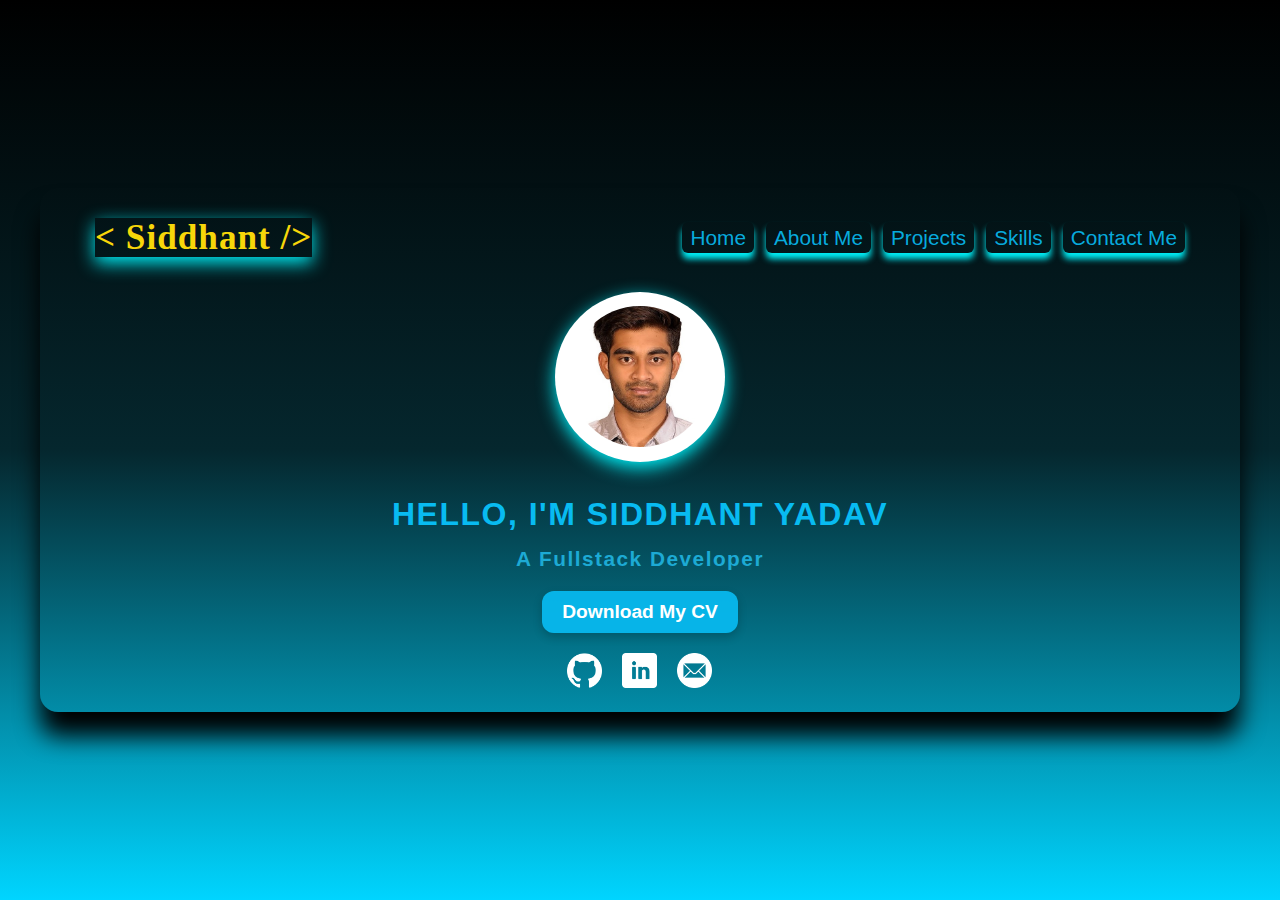
<file: index.html>
<!DOCTYPE html>
<html lang="en">
    <head>
        <meta charset="UTF-8">
        <meta name="viewport" content="width=device-width, initial-scale=1.0">
        <title>Siddhant Portfolio</title>
        <!-- <link rel="stylesheet" href="..CSS\index.css"> -->
        <link rel="stylesheet" href="./CSS/index.css">

    </head>
    <body>
        <div id="main_box">
            <header>
                <nav>
                    <div class="logo">
                        <a href="index.html">< Siddhant /></a>
                    </div>
                    <ul class="nav-links">
                        <li><a href="index.html">Home</a></li>
                        <li><a href="./HTML/About.html">About Me</a></li>
                        <li><a href="./HTML/Projects.html">Projects</a></li>
                        <li><a href="./HTML/Skills.html">Skills</a></li>
                        <li><a href="./HTML/Contact_Me.html">Contact Me</a></li>
                    </ul>
                </nav>
            </header>

            <main>
                <div class="image">
                    <img src="/Image/myphoto.jpg" alt="My Photo">
                </div>
                
    
                <div class="content">
                    <h1 >HELLO,  I'M SIDDHANT YADAV</h1>
                    <h2>A Fullstack Developer</h2>
                </div>
                    
            </main>

            <footer class="footer">

                <div class="resume">
                    <a href="https://drive.google.com/file/d/16A6rXjkNN1fpRiPh7FKZNq7e8ymi2Dd2/view?usp=drive_link" target="_main"> Download My CV</a>
                </div>

                <div class="Social-media">
                    <a href="https://github.com/siddhant-vgu"><img src="/Image/github.png" alt="github"></a>
                    <a href="https://www.linkedin.com/in/siddhant-yadav-658a0b331/"><img src="/Image/linkedin.png" alt="linkedin"></a>
                    <a href="https://mail.google.com/mail/?view=cm&to=siddhantyad12@gmail.com" target="_blank" rel="noopener noreferrer"><img src="/Image/email.png" alt="Email box"></a>                    
                </div>
            </footer>
            
        </div>
        
    </body>
</html>
</file>
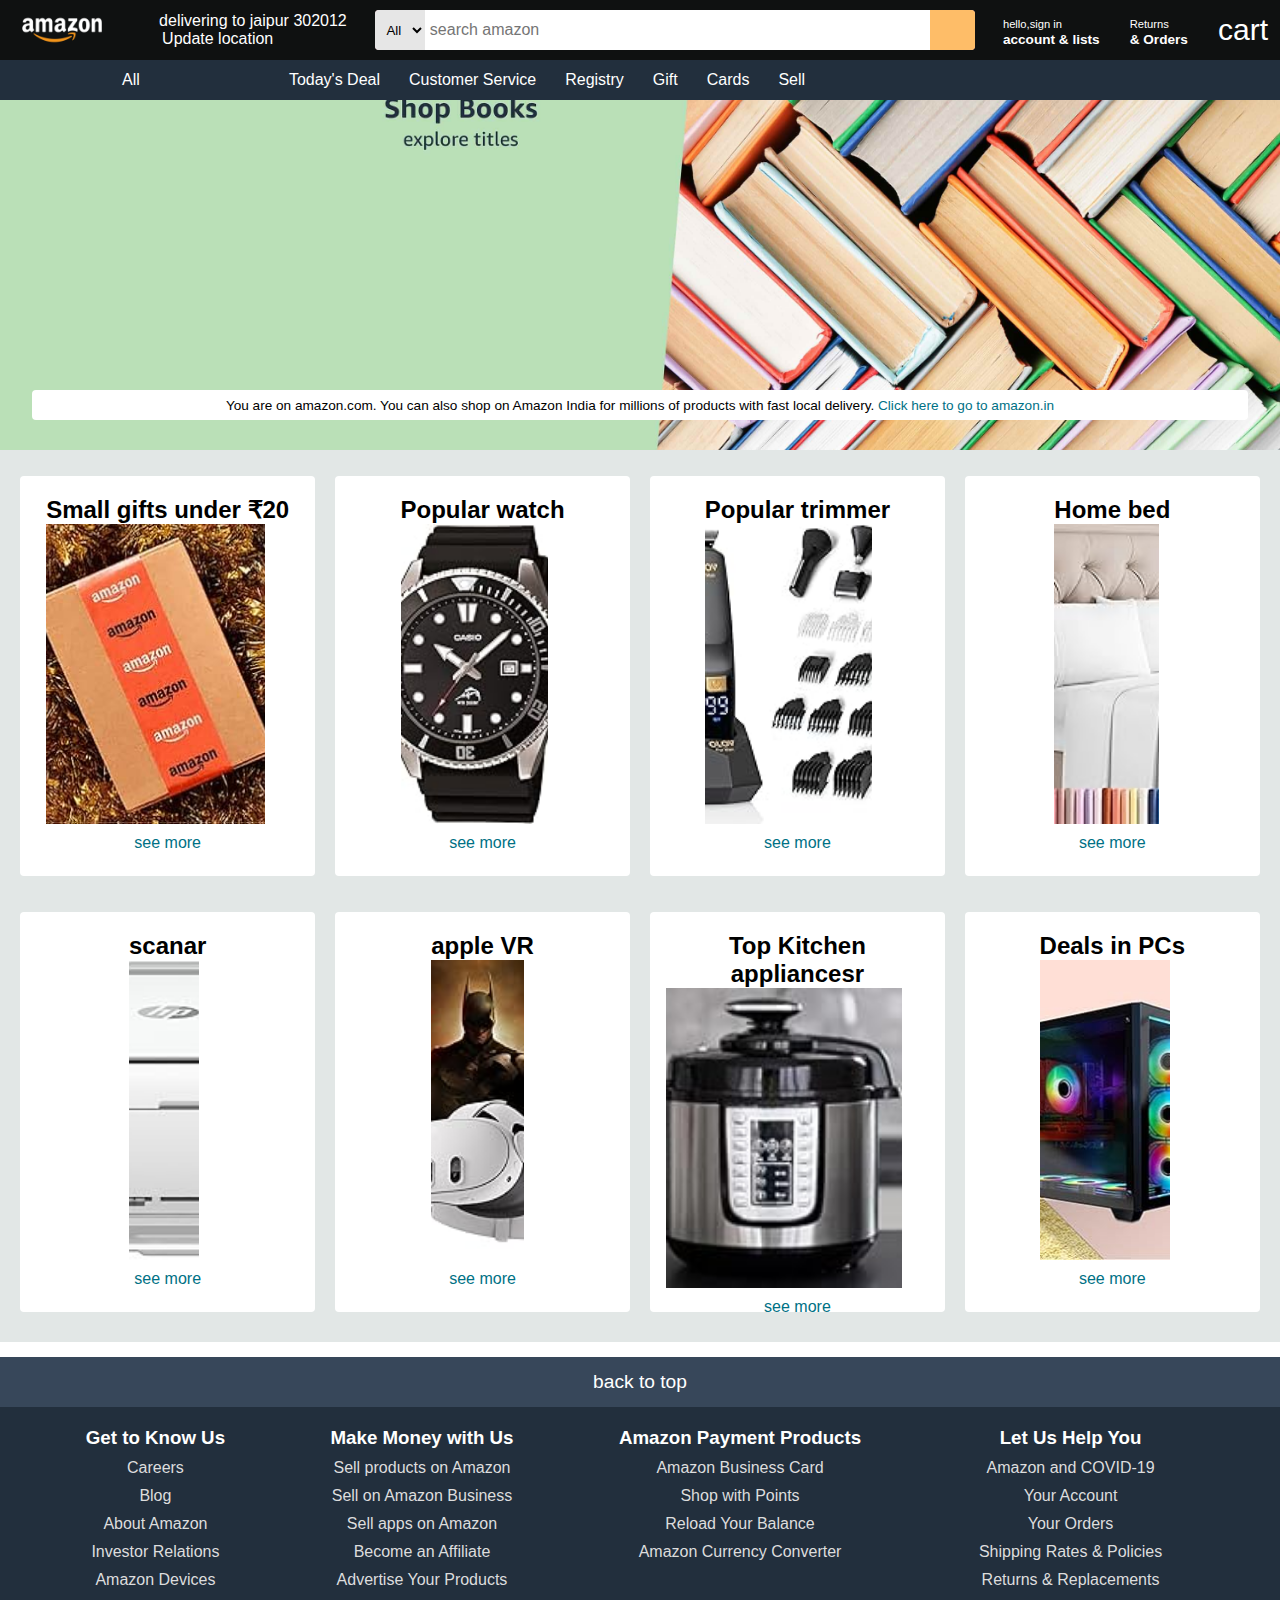
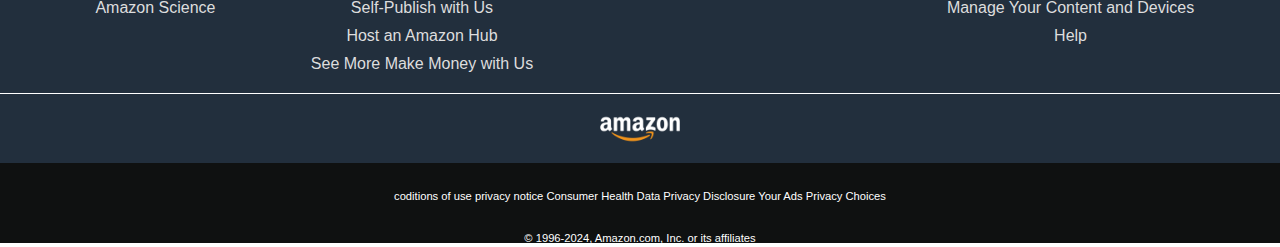
<file: amazon/index.html>
<!DOCTYPE html>
<html lang="en">
<head>
    <meta charset="UTF-8">
    <meta name="viewport" content="width=device-width, initial-scale=1.0">
    <title>amazon</title>
    <link rel="stylesheet" href="https://cdnjs.cloudflare.com/ajax/libs/font-awesome/6.6.0/css/all.min.css" integrity="sha512-Kc323vGBEqzTmouAECnVceyQqyqdsSiqLQISBL29aUW4U/M7pSPA/gEUZQqv1cwx4OnYxTxve5UMg5GT6L4JJg==" crossorigin="anonymous" referrerpolicy="no-referrer" />
    <link rel="stylesheet" href="style.css">
</head>
<body>
    <header>
        <div class="navbar">
            <div class="nav-logo border">
                <div class="logo"></div>
            </div>

                <div class="nav-address border">
                    <p class="add-first> ">delivering to jaipur 302012</p>
                    <div class="add-icon">
                        <i class="fa-solid fa-location-dot"></i>
                        <p class="add-second">Update location</p>
                    </div>    
                </div>    

                <div class="nav-search">
                    <select class="search-select">
                        <option >All</option>
                    </select>
                    <input placeholder="search amazon" class="search-input">
                    <div class="search-icon">
                        <i class="fa-solid fa-magnifying-glass"></i>
                    </div>
                </div>
            
                <div class="nav-signin border">
                    <p><span>hello,sign in</span></p>
                    <p class="nav-second">account & lists</p>
                </div>

                <div class="nav-return border">
                    <p><span>Returns</span></p>
                    <p class="nav-second">& Orders</p>
                </div>
                <div class="nav-cart border">
                    <i class="fa-solid fa-cart-shopping"></i>
                    cart
                </div>
        </div>

        <div class="panel">
            <div class="panel-all ">
                <i class="fa-solid fa-bars"></i>
                All
            </div>
            <div class="panel-ops ">
                <p class="1 border" >Today's Deal </p>
                <p class="2 border">Customer Service</p>
                <p class="3 border">Registry</p>
                <p class="4 border">Gift </p>
                <p class="5 border">Cards</p>
                <p class="6 border">Sell</p>
            </div>
        </div>
    
    </header>
    <div class="hero-section">
        <div class="hero-msg">
            <p>You are on amazon.com. You can also shop on Amazon India for millions of products with fast local delivery. <a> Click here to go to amazon.in</a></p>

        </div>
    </div>

    <div class="shop-section">
        <div class="box box">
            <div class="box-content">
                <h2>Small gifts under  ₹20</h2>
                <div class="box-img" style="background-image:url('box1.jpg')"></div>
                 <p>see more</p>
            </div>
        </div>

        <div class="box2 box"> 
            <div class="box-content">
                <h2>Popular watch</h2>
                <div class="box-img" style="background-image:url('box2.jpg')"></div>
                <p>see more</p>
            </div>
        </div>

        <div class="box3 box"> 
            <div class="box-content">
                <h2>Popular trimmer</h2>
                <div class="box-img" style="background-image:url('box3.jpg')"></div>
                <p>see more</p>
            </div>
        </div>

        <div class="box4 box"> 
            <div class="box-content">
                <h2>Home bed</h2>
                <div class="box-img" style="background-image:url('box4.jpg')"></div>
                <p>see more</p>
            </div>
        </div>

        <div class="box box">
            <div class="box-content">
                <h2>scanar</h2>
                <div class="box-img" style="background-image:url('box5.jpg')"></div>
                 <p>see more</p>
            </div>
        </div>

        <div class="box2 box"> 
            <div class="box-content">
                <h2>apple VR</h2>
                <div class="box-img" style="background-image:url('box6.jpg')"></div>
                <p>see more</p>
            </div>
        </div>

        <div class="box3 box"> 
            <div class="box-content">
                <h2>Top Kitchen appliancesr</h2>
                <div class="box-img" style="background-image:url('box7.jpg')"></div>
                <p>see more</p>
            </div>
        </div>

        <div class="box4 box"> 
            <div class="box-content">
                <h2>Deals in PCs</h2>
                <div class="box-img" style="background-image:url('box8.jpg')"></div>
                <p>see more</p>
            </div>
        </div>

    </div>

    <footer>
        <div class="foot-panel1">
            back to top
        </div>

        <div class="foot-panel2">
            <ul>
                <h3> Get to Know Us</h3>
                <a >Careers</a>
                <a >Blog</a>
                <a >About Amazon</a>
                <a >Investor Relations</a>
                <a >Amazon Devices</a>
                <a >Amazon Science</a>
            </ul>
            <ul>
                <h3> Make Money with Us</h3>
                <a >Sell products on Amazon</a>
                <a >Sell on Amazon Business</a>
                <a >Sell apps on Amazon </a>
                <a >Become an Affiliate </a>
                <a >Advertise Your Products</a>
                <a >Self-Publish with Us </a>
                <a >Host an Amazon Hub</a>
                <a >See More Make Money with Us</a>
            </ul>
            <ul>
                <h3> Amazon Payment Products</h3>
                <a >Amazon Business Card</a>
                <a >Shop with Points</a>
                <a >Reload Your Balance</a>
                <a >Amazon Currency Converter</a>
                
            </ul>
            <ul>
                <h3>Let Us Help You</h3>
                <a >Amazon and COVID-19</a>
                <a >Your Account</a>
                <a >Your Orders</a>
                <a >Shipping Rates & Policies</a>
                <a >Returns & Replacements</a>
                <a >Manage Your Content and Devices</a>
                <a >Help</a>
            </ul>
        </div>

        <div class="foot-panel3">
            <div class="logo"></div>
        </div>

        <div class="foot-panel4">
            <div class="pages">
                <a>coditions of use</a>
                <a >privacy notice</a>
                <a >Consumer Health Data Privacy Disclosure</a>
                <a >Your Ads Privacy Choices</a>
            </div>
            <div class="copyright">
                © 1996-2024, Amazon.com, Inc. or its affiliates
            </div>
        </div>
    </footer>
</body>
</html>
</file>
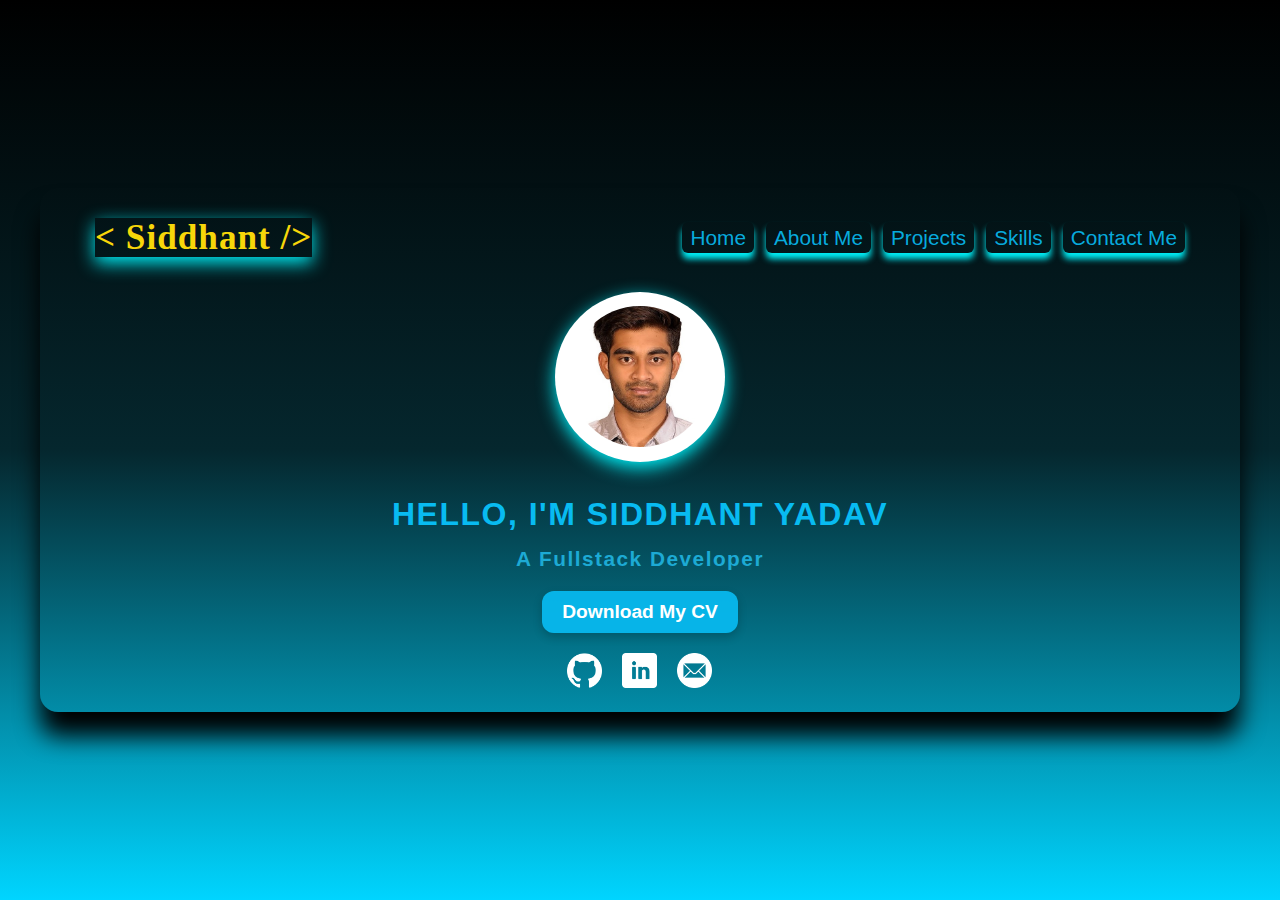
<file: CSS/index.html>
<!DOCTYPE html>
<html lang="en">
    <head>
        <meta charset="UTF-8">
        <meta name="viewport" content="width=device-width, initial-scale=1.0">
        <title>Siddhant Portfolio</title>
        <!-- <link rel="stylesheet" href="..CSS\index.css"> -->
        <link rel="stylesheet" href="/CSS/index.css">

    </head>
    <body>
        <div id="main_box">
            <header>
                <nav>
                    <div class="logo">
                        <a href="index.html">< Siddhant /></a>
                    </div>
                    <ul class="nav-links">
                        <li><a href="index.html">Home</a></li>
                        <li><a href="About.html">About Me</a></li>
                        <li><a href="Projects.html">Projects</a></li>
                        <li><a href="Skills.html">Skills</a></li>
                        <li><a href="Contact_Me.html">Contact Me</a></li>
                    </ul>
                </nav>
            </header>

            <main>
                <div class="image">
                    <img src="/Image/myphoto.jpg" alt="My Photo">
                </div>
                
    
                <div class="content">
                    <h1 >HELLO,  I'M SIDDHANT YADAV</h1>
                    <h2>A Fullstack Developer</h2>
                </div>
                    
            </main>

            <footer class="footer">

                <div class="resume">
                    <a href="https://drive.google.com/file/d/16A6rXjkNN1fpRiPh7FKZNq7e8ymi2Dd2/view?usp=drive_link" target="_main"> Download My CV</a>
                </div>

                <div class="Social-media">
                    <a href="https://github.com/siddhant-vgu"><img src="/Image/github.png" alt="github"></a>
                    <a href="https://www.linkedin.com/in/siddhant-yadav-658a0b331/"><img src="/Image/linkedin.png" alt="linkedin"></a>
                    <a href="https://mail.google.com/mail/?view=cm&to=siddhantyad12@gmail.com" target="_blank" rel="noopener noreferrer"><img src="/Image/email.png" alt="Email box"></a>                    
                </div>
            </footer>
            
        </div>
        
    </body>
</html>
</file>
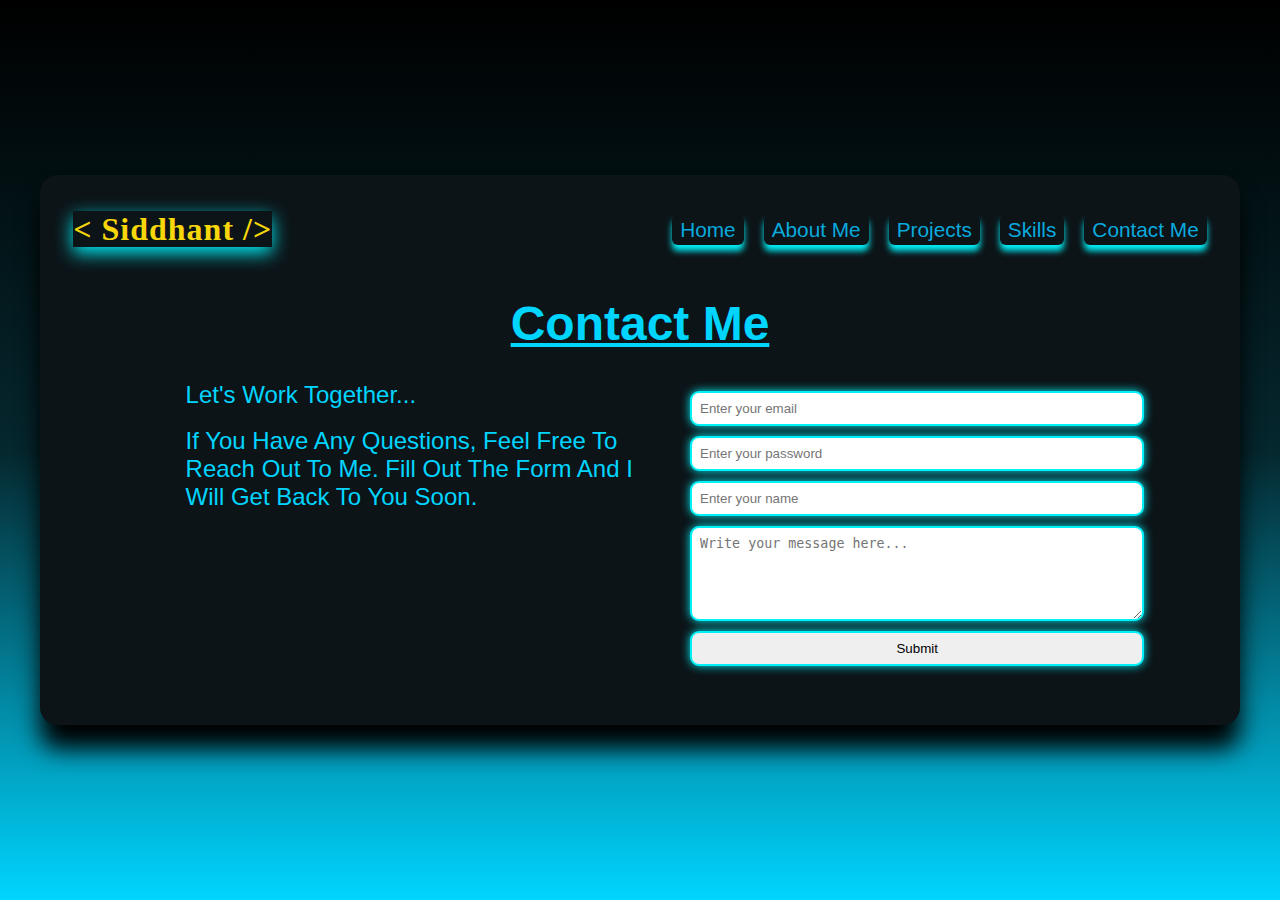
<file: HTML/Contact_Me.html>
<!DOCTYPE html>
<html lang="en">

    <head>
        <meta charset="UTF-8">
        <meta name="viewport" content="width=device-width, initial-scale=1.0">
        <title>Contact_Me</title>
        <link rel="stylesheet" href="/CSS/Contact_Me.css">
    </head>

    <body>

        <div id="main_box">
            <header>
                <nav>
                    <div class="logo">
                        <a href="index.html">
                            < Siddhant />
                        </a>
                    </div>
                    <ul class="nav-links">
                        <li><a href="../index.html">Home</a></li>
                        <li><a href="About.html">About Me</a></li>
                        <li><a href="Projects.html">Projects</a></li>
                        <li><a href="Skills.html">Skills</a></li>
                        <li><a href="Contact_Me.html">Contact Me</a></li>
                    </ul>
                </nav>
            </header>


            <div>
                <h1>Contact Me</h1>
            </div>
            <div class="container">

                <!-- Left Side -->
                <div class="text-area">
                    <p>Let's work together...</p>
                    <br>
                    <p>If you have any questions, feel free to reach out to me.
                        Fill out the form and I will get back to you soon.</p>
                </div>

                <!-- Right Side -->
                <form action="process.php" method="post">
                    <input type="text" placeholder="Enter your email">
                    <input type="password" placeholder="Enter your password">
                    <input type="text" placeholder="Enter your name">
                    <textarea name="feedback" placeholder="Write your message here..." rows="5" cols="10"></textarea>
                    <button type="submit">Submit</button>
                </form>

            </div>




        </div>

    </body>

</html>
</file>
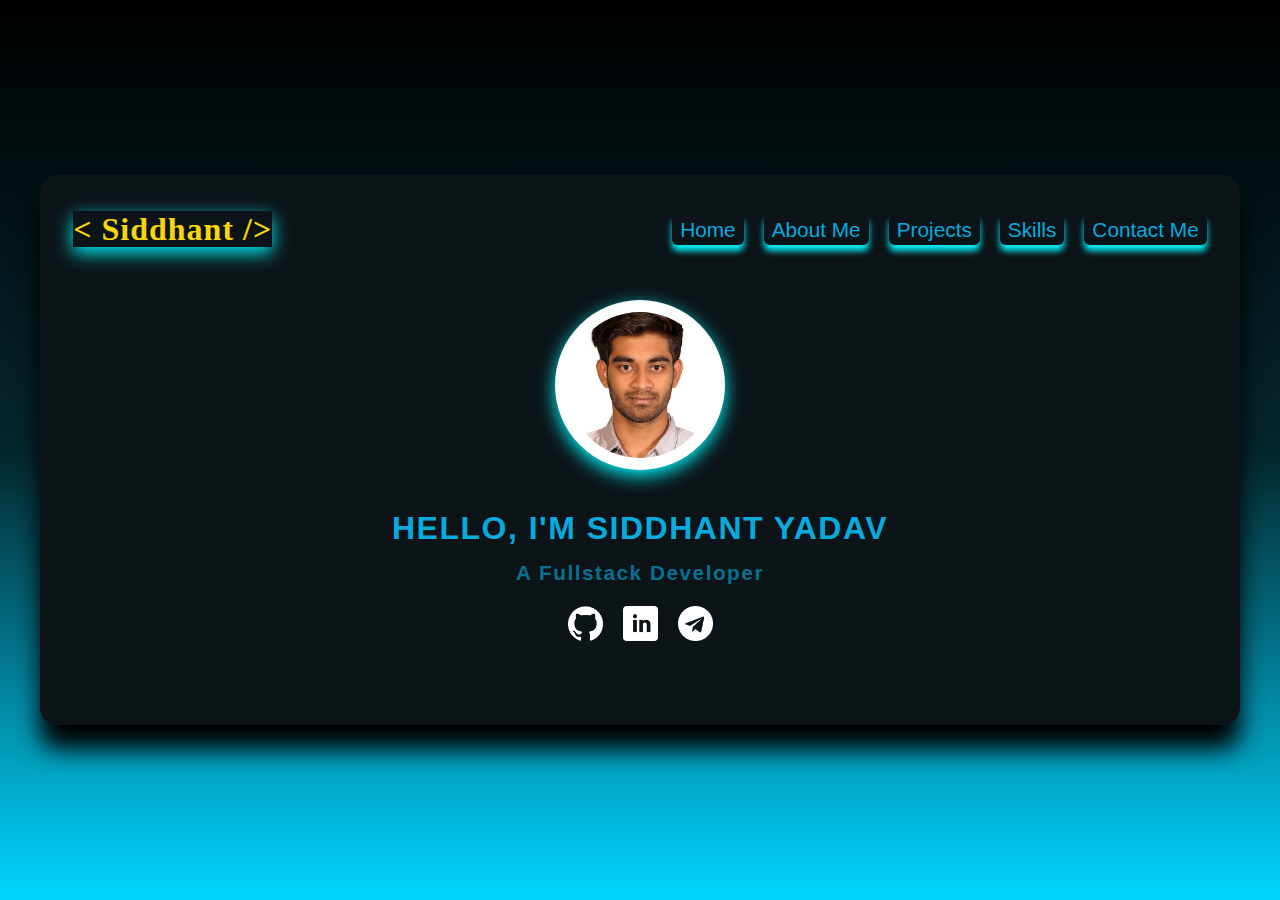
<file: HTML/home_page.html>
<!DOCTYPE html>
<html lang="en">
    <head>
        <meta charset="UTF-8">
        <meta name="viewport" content="width=device-width, initial-scale=1.0">
        <title>Siddhant Portfolio</title>
        <!-- <link rel="stylesheet" href="..CSS\home_page.css"> -->
        <link rel="stylesheet" href="/CSS/home_page.css">

    </head>
    <body>
        <div id="main_box">
            <header>
                <nav>
                    <div class="logo">
                        <a href="home_page.html">< Siddhant /></a>
                    </div>
                    <ul class="nav-links">
                        <li><a href="home_page.html">Home</a></li>
                        <li><a href="About.html">About Me</a></li>
                        <li><a href="Projects.html">Projects</a></li>
                        <li><a href="Skills.html">Skills</a></li>
                        <li><a href="Contact_Me.html">Contact Me</a></li>
                    </ul>
                </nav>
            </header>

            <main>
                <div class="image">
                    <img src="/Image/myphoto.jpg" alt="My Photo">
                </div>
                
    
                <div class="content">
                    <h1 >HELLO,  I'M SIDDHANT YADAV</h1>
                    <h2>A Fullstack Developer</h2>
                </div>
                    
            </main>

            <footer>
                <div class="Social-media">
                    <a href="https://github.com/siddhant-vgu"><img src="/Image/github.png" alt="github"></a>
                    <a href="https://www.linkedin.com/in/siddhant-yadav-658a0b331/"><img src="/Image/linkedin.png" alt="linkedin"></a>
                    <a href="#"><img src="/Image/telegram.png" alt="telegram"></a>
                    
                </div>
            </footer>
            
        </div>
        
    </body>
</html>
</file>
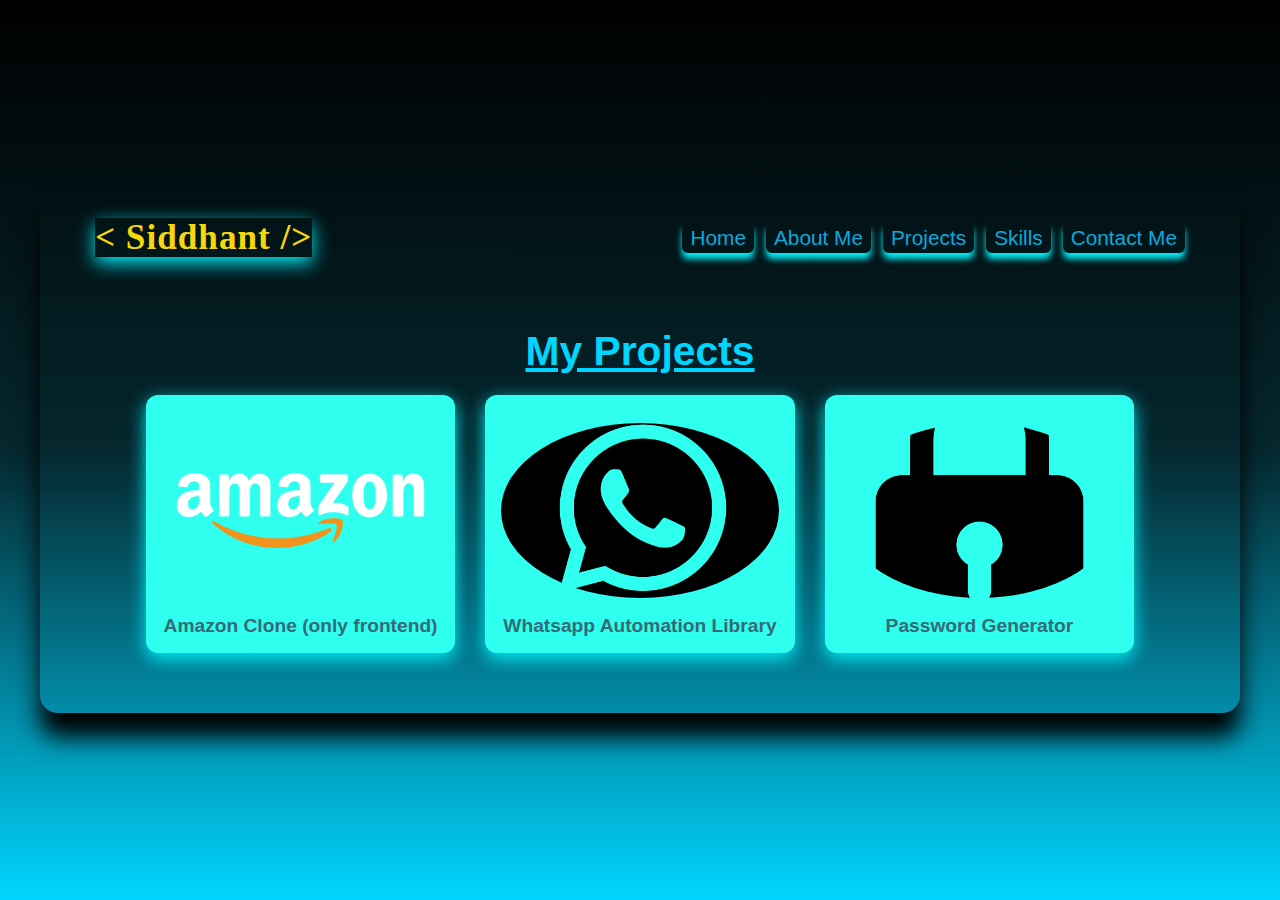
<file: HTML/Projects.html>
<!DOCTYPE html>
<html lang="en">
<head>
    <meta charset="UTF-8">
    <meta name="viewport" content="width=device-width, initial-scale=1.0">
    <title>My Projects </title>
    <link rel="stylesheet" href="../CSS/Projects.css">
</head>
<body>

    <div id="main_box">
        <header>
            <nav>
                <div class="logo">
                    <a href="index.html">< Siddhant /></a>
                </div>
                <ul class="nav-links">
                    <li><a href="../index.html">Home</a></li>
                    <li><a href="About.html">About Me</a></li>
                    <li><a href="Projects.html">Projects</a></li>
                    <li><a href="Skills.html">Skills</a></li>
                    <li><a href="Contact_Me.html">Contact Me</a></li>
                </ul>
            </nav>
        </header>

        <main>
            <h1>My Projects</h1>
        
            <div class="projects">
              <!-- Project 1 -->
                <div class="project">
                    <a href="/My-Portfolio/amazon/index.html"><img src="../Image/amazon_logo.png" alt="amazon_logo"></a>
                    <a href="/My-Portfolio/amazon/index.html">Amazon Clone (only frontend)</a>
                </div>
        
                <!-- Project 2 -->
                <div class="project">
                    <a href="/My-Portfolio/whatsapp_library/"> <img src="../Image/whatsapp.png" alt="whatsapp logo"></a>
                    <a href="/My-Portfolio/whatsapp_library/">Whatsapp Automation Library</a>
                </div>
        
                <!-- Project 3 -->
                <div class="project">
                    <a href="/My-Portfolio/Password Generator/index.html"><img src="../Image/padlock.png"  alt="Password"></a>
                    <a href="/My-Portfolio/Password Generator/index.html">Password Generator</a>
                </div>
            </div>
        </main>

    </body>
</html>
</file>
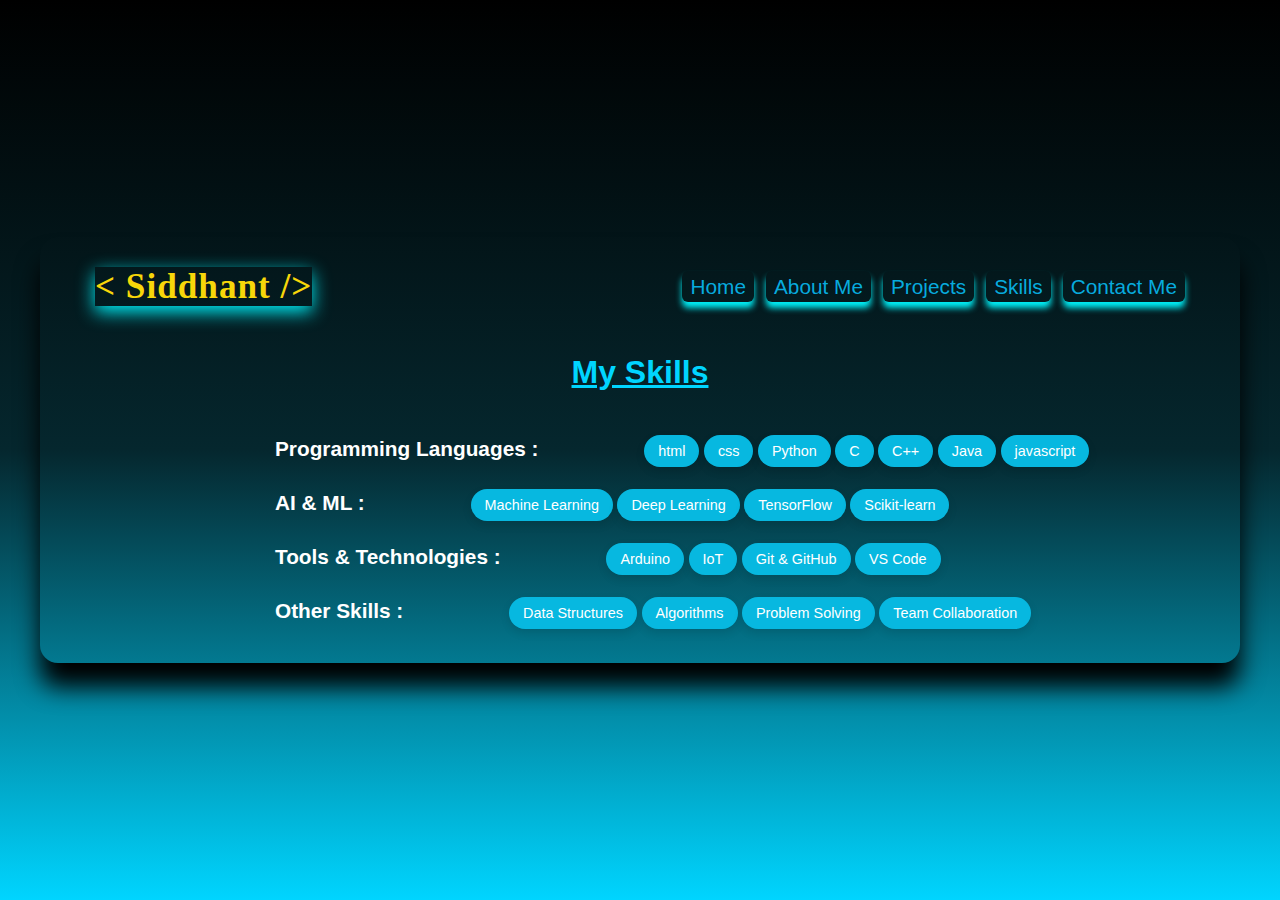
<file: HTML/Skills.html>
<!DOCTYPE html>
<html lang="en">
<head>
    <meta charset="UTF-8">
    <meta name="viewport" content="width=device-width, initial-scale=1.0">
    <title>Skills</title>
    <link rel="stylesheet" href="/CSS/Skills.css">
</head>
<body>
    
    <div id="main_box">
        <header>
            <nav>
                <div class="logo">
                    <a href="index.html">< Siddhant /></a>
                </div>
                <ul class="nav-links">
                    <li><a href="index.html">Home</a></li>
                    <li><a href="About.html">About Me</a></li>
                    <li><a href="Projects.html">Projects</a></li>
                    <li><a href="Skills.html">Skills</a></li>
                    <li><a href="Contact_Me.html">Contact Me</a></li>
                </ul>
            </nav>
        </header>

        <main class="Main_container">
            
            <h1>My Skills</h1>
        
            <div class="skills-category">
                <h2>Programming Languages : </h2>
                <div class="skills-list">
                    <span class="skill-badge">html</span>
                    <span class="skill-badge">css</span>
                    <span class="skill-badge">Python</span>
                    <span class="skill-badge">C</span>
                    <span class="skill-badge">C++</span>
                    <span class="skill-badge">Java</span>
                    <span class="skill-badge">javascript</span>
                </div>
            </div>
        
            <div class="skills-category">
                <h2>AI & ML : </h2>
                <div class="skills-list">
                    <span class="skill-badge">Machine Learning</span>
                    <span class="skill-badge">Deep Learning</span>
                    <span class="skill-badge">TensorFlow</span>
                    <span class="skill-badge">Scikit-learn</span>
                </div>
            </div>
        
            <div class="skills-category">
                <h2>Tools & Technologies : </h2>
                <div class="skills-list">
                    <span class="skill-badge">Arduino</span>
                    <span class="skill-badge">IoT</span>
                    <span class="skill-badge">Git & GitHub</span>
                    <span class="skill-badge">VS Code</span>
                </div>
            </div>
        
            <div class="skills-category">
                <h2>Other Skills : </h2>
                <div class="skills-list">
                    <span class="skill-badge">Data Structures</span>
                    <span class="skill-badge">Algorithms</span>
                    <span class="skill-badge">Problem Solving</span>
                    <span class="skill-badge">Team Collaboration</span>
                </div>
            </div>

        </main>
    </body>
</html>
</file>
<file: CSS/index.css>
* {
    margin: 0;
    padding: 0;
    box-sizing: border-box;
}

/* Body Background */
body {
    min-height: 100vh;
    font-family: 'Segoe UI', Arial, sans-serif;
    display: flex;
    justify-content: center;
    align-items: center;
    background: linear-gradient(to bottom, #000000,#05272e , #00d5ff);
}

/* Main Box Styling */
#main_box {
    background: rgb(12, 20, 24);
    border-radius: 18px;
    box-shadow: 0 24px 24px rgb(0, 0, 0);
    width: min(95%, 1200px);   /* max 1200px, but shrink on small devices */
    padding: 20px;
    display: flex;
    flex-direction: column;
    align-items: center;
    transition: box-shadow 0.3s;
    position: relative;
    z-index: 1;
    background: transparent; /* ya jo bhi background tu chahta hai */

}

header {
    width: 100%;
    background: transparent; /* ya jo bhi background tu chahta hai */
    padding: 10px 35px 10px 35px;   /* top-bottom ↑ left-right → */
    box-sizing: border-box;
  }


/* Navigation styles */
nav {
    width: 100%;
    display: flex;
    align-items: center;
    justify-content: space-between;
    flex-wrap: wrap;  /* break into new line if not fitting */
    gap: 1rem;
    /* margin-bottom: 28px; */
    min-height: 15%;
}

.logo a {
    font-size: clamp(1.5rem, 4vw, 2.2rem); /* responsive font */
    font-weight: bold;
    color: #f7d709;
    letter-spacing: 1px;
    font-family: cursive;
    text-decoration: none;
    box-shadow: 0 6px 18px rgb(0, 240, 248);
    white-space: nowrap;
    text-align: left;
    margin-right: 50%;
}

.nav-links {
    list-style: none;
    display: flex;
    flex-wrap: wrap;
    gap: 12px;
}
.nav-links a {
    text-decoration: none;
    color: #08bbf1eb;
    font-size: clamp(1rem, 2vw, 1.3rem);
    transition: color 0.18s;
    padding: 4px 8px;
    border-radius: 6px;
    box-shadow: 0 6px 6px rgb(0, 240, 248);
    white-space: nowrap;
}
.nav-links a:hover {
    background: #0e4c56;
    color: #ffffff;
}

/* Hero Section */
.content {
    display: flex;
    flex-direction: column;
    align-items: center;
    margin-top: 2rem;
    gap: 12px;
    text-align: center;
}
.content h1 {
    font-size: clamp(1.5rem, 4vw, 2rem);
    color: #08bbf1;
    font-weight: 700;
    line-height: 1.25;
    letter-spacing: 1.5px;
}
.content h2 {
    font-size: clamp(1rem, 3vw, 1.3rem);
    color: #1daad4;
    font-weight: 700;
    line-height: 1.25;
    letter-spacing: 1.5px;
}

.image {
    width: clamp(120px, 25vw, 170px);
    height: clamp(120px, 25vw, 170px);
    border-radius: 50%;
    display: flex;
    justify-content: center;
    align-items: center;
    background: #ffffff;
    box-shadow: 0 6px 18px rgb(0, 240, 248);
    margin: 24px auto;
}
.image img {
    width: 85%;
    height: 85%;
    border-radius: 50%;
    object-fit: cover;
    border: 2px solid #ffffff;
}

  
/* Resume link container */
.resume {
    margin: 20px auto;           /* center me spacing */
    text-align: center;           /* text center */
}

/* Resume link styling */
.resume a {
    display: inline-block;        /* padding ke liye block level */
    background-color: #08bbf1eb; /* light blue background */
    color: #fff;                  /* text white */
    font-size: clamp(1rem, 2vw, 1.2rem); /* responsive font */
    font-weight: 600;
    text-decoration: none;
    padding: 10px 20px;
    border-radius: 12px;
    box-shadow: 0 4px 10px rgba(0,0,0,0.2);
    transition: all 0.3s ease;
}

/* Hover effect */
.resume a:hover {
    background-color: #0e4c56;
    color: #fff;
    transform: scale(1.05);
    box-shadow: 0 6px 14px rgba(0,0,0,0.3);
}


/* Footer ke andar social media icons container */
.Social-media {
    display: flex;
    justify-content: center;  /* Icons ko center me align kare */
    gap: 20px;                /* Icons ke beech space */
    /* padding: 20px 0; */
    background: transparent;  
  }
  
  /* Social media icons ke images styling */
  .Social-media a img {
    width: 35px;              /* Icon size adjust karo */
    height: 35px;
    object-fit: contain;
    filter: brightness(0) invert(1); /* Agar icons dark background me light chahiye to */
    transition: transform 0.3s ease, filter 0.3s ease;
    cursor: pointer;

  }
  
  /* Hover effect */
  .Social-media a:hover img {
    transform: scale(1.2);
    box-shadow: 0 24px 24px rgb(0, 0, 0);
  }
  

  
/* Responsive */
@media (max-width: 768px) {
    nav {
        flex-direction: column;
        align-items: center;
        gap: 30px;
    }
    .nav-links {
        justify-content: center;
    }
}

@media (max-width: 480px) {
    #main_box {
        padding: 20px;
    }
    .content h1 { font-size: 1.4rem; }
    .content h2 { font-size: 1rem; }
    .image { width: 120px; height: 120px; }
}
</file>
<file: amazon/style.css>
/* ===== Global Styles ===== */
* {
    margin: 0;
    padding: 0;
    box-sizing: border-box;
    font-family: Arial, sans-serif;
}

a {
    text-decoration: none;
}

/* ===== Navbar ===== */
.navbar {
    height: 60px;
    background-color: #0f1111;
    color: white;
    display: flex;
    align-items: center;
    justify-content: space-between;
    padding: 0 10px;
    flex-wrap: wrap;
}

.nav-logo {
    height: 55px;
    width: 121px;
}

.logo {
    background-image: url("amazon_logo.png");
    background-size: cover;
    background-position: center;
    height: 50px;
    width: 100px;
}

.border {
    border: 2px solid transparent;
    transition: border 0.3s;
}

.border:hover {
    border: 2px solid white;
}

/* ===== Box 2 ===== */
.add-first {
    color: #cccccc;
    font-size: 0.85rem;
    margin-left: 25px;
}

.add-icon {
    display: flex;
    align-items: center;
}

.add-second {
    font-size: 1rem;
    margin-left: 3px;
}

/* ===== Box 3 (Search Bar) ===== */
.nav-search {
    display: flex;
    background-color: pink;
    width: 60%;
    max-width: 600px;
    height: 40px;
    border-radius: 4px;
    overflow: hidden;
    transition: border 0.3s;
}

.nav-search:hover {
    border: 2px solid orange;
}

.search-select {
    background-color: rgb(230, 230, 230);
    width: 50px;
    text-align: center;
    border: none;
}

.search-input {
    flex: 1;
    font-size: 1rem;
    border: none;
    padding: 0 5px;
}

.search-icon {
    width: 45px;
    display: flex;
    justify-content: center;
    align-items: center;
    font-size: 23px;
    background-color: #febd68;
    border: none;
    color: #0f1111;
}

/* ===== Box 4 ===== */
span {
    font-size: 0.7rem;
}

.nav-second {
    font-size: 0.85rem;
    font-weight: 700;
}

/* ===== Box 5 ===== */
.nav-cart {
    font-size: 30px;
}

/* ===== Panel ===== */
.panel {
    height: 40px;
    background-color: #222f3d;
    display: flex;
    align-items: center;
    color: white;
    justify-content: space-evenly;
    flex-wrap: wrap;
}

.panel-ops {
    width: 70%;
    display: flex;
    flex-wrap: wrap;
}

.panel-ops p {
    display: inline;
    margin-left: 25px;
}

/* ===== Hero Section ===== */
.hero-section {
    background-image: url("71Ie3JXGfVL._SX3000_.jpg");
    height: 350px;
    background-size: cover;
    background-position: center;
    display: flex;
    justify-content: center;
    align-items: flex-end;
}

.hero-msg {
    background-color: white;
    color: black;
    height: 30px;
    display: flex;
    align-items: center;
    justify-content: center;
    font-size: 0.85rem;
    width: 95%;
    margin: 30px;
    border-radius: 4px;
}

.hero-msg a {
    color: #007185;
}

/* ===== Shop Section ===== */
.shop-section {
    display: flex;
    flex-wrap: wrap;
    justify-content: space-evenly;
    background-color: #e2e7e6;
    padding: 10px 0;
}

.box {
    height: 400px;
    width: 23%;
    background-color: white;
    padding: 20px 0px 15px;
    margin-bottom: 20px;
    margin-top: 1rem;
    border-radius: 4px;
    display: flex;
    flex-direction: column;
    align-items: center;
}

.box-img {
    height: 300px;
    width: 90%;
    margin-bottom: 10px;
    background-size: cover;
    background-position: center;
}

.box-content {
    margin: 0 1rem;
    text-align: center;
}

.box-content p {
    color: #007185;
}

/* ===== Footer ===== */
footer {
    margin-top: 15px;
}

.foot-panel1 {
    background-color: #37475a;
    color: white;
    height: 50px;
    display: flex;
    justify-content: center;
    align-items: center;
    font-size: 1.2rem;
}

.foot-panel2 {
    background-color: #222f3d;
    color: white;
    height: auto;
    display: flex;
    justify-content: space-evenly;
    flex-wrap: wrap;
    padding: 20px 0;
}

.foot-panel2 ul {
    margin-top: 0;
    text-align: center;
    list-style: none;
}

.foot-panel2 ul a {
    display: block;
    margin-top: 10px;
    color: #dddddd;
}

.foot-panel3 {
    background-color: #222f3d;
    color: white;
    border-top: 0.5px solid white;
    height: 70px;
    display: flex;
    justify-content: center;
    align-items: center;
}

.foot-panel4 {
    background-color: #0f1111;
    color: white;
    height: 80px;
    font-size: 0.7rem;
    text-align: center;
    line-height: 1.5;
}

.pages {
    font-size: 0.7rem;
    text-align: center;
    padding: 25px;
}

.copyright {
    font-size: 0.7rem;
}

/* ===== Responsive Media Queries ===== */
@media screen and (max-width: 1024px) {
    .box {
        width: 45%;
    }
    .nav-search {
        width: 70%;
    }
}

@media screen and (max-width: 768px) {
    .navbar {
        justify-content: center;
    }
    .nav-search {
        width: 90%;
        margin: 10px 0;
    }
    .hero-section {
        height: 250px;
    }
    .hero-msg {
        font-size: 0.75rem;
        margin: 10px;
    }
    .box {
        width: 90%;
        margin-bottom: 20px;
    }
    .foot-panel2 {
        flex-direction: column;
        align-items: center;
    }
    .panel-ops {
        width: 100%;
        justify-content: center;
    }
}

@media screen and (max-width: 480px) {
    .navbar {
        flex-direction: column;
        height: auto;
        padding: 10px;
    }
    .nav-cart {
        font-size: 24px;
        margin-top: 5px;
    }
    .hero-section {
        height: 180px;
    }
    .hero-msg {
        font-size: 0.65rem;
        margin: 5px;
        width: 95%;
    }
    .search-input {
        font-size: 0.8rem;
    }
    .box {
        width: 100%;
        margin-bottom: 15px;
    }
    .foot-panel3, .foot-panel4 {
        font-size: 0.65rem;
        text-align: center;
    }
}
</file>
<file: CSS/Contact_Me.css>
* {
    margin: 0;
    padding: 0;
    box-sizing: border-box;
}

/* Body Background */
body {
    min-height: 100vh;
    font-family: 'Segoe UI', Arial, sans-serif;
    display: flex;
    justify-content: center;
    align-items: center;
    background: linear-gradient(to bottom, #000000,#05272e , #00d5ff);

}

/* Main Box Styling */
#main_box {
    background: rgb(12, 20, 24);
    border-radius: 18px;
    box-shadow: 0 8px 40px rgba(0,0,0,0.14);
    width: 1200px;
    height: 550px;
    padding: 36px 32px 48px 32px;
    display: flex;
    flex-direction: column;
    align-items: center;
    transition: box-shadow 0.3s;
    position: relative;
    z-index: 1;
    box-shadow: 0 24px 24px rgb(0, 0, 0);

}



/* Navigation styles */
nav {
    width: 100%;
    display: flex;
    align-items: center;
    justify-content: space-between;
    margin-bottom: 28px;
}
.logo a {
    font-size: 2rem;
    font-weight: bold;
    color: #f7d709;
    letter-spacing: 1px;
    font-family: 'cursive';
    margin-right: 400px; 
    white-space: nowrap; /* ek hi line me rakhega */

    text-decoration: none;
    box-shadow: 0 6px 18px rgb(0, 240, 248);


}

.nav-links {
    list-style: none;
    display: flex;
    gap: 20px;
}
.nav-links a {
    text-decoration: none;
    /* color: #374151; */
    color: #08bbf1eb;
    font-size: 1.3rem;
    transition: color 0.18s;
    padding: 4px 8px;
    border-radius: 6px;
    align-self: right;
    box-shadow: 0 6px 6px rgb(0, 240, 248);
    white-space: nowrap; /* ek hi line me rakhega */


}
.nav-links a:hover {
    background: #0e4c56;
    color: #ffffff;
}

h1{
    text-align: center;
    color: #00d5ff;
    text-decoration: underline;
    padding: 10px 10px;
    margin: 10px 325px;
    font-size:3em;
}
.container {
    display: flex;
    justify-content: space-between; /* Left-Right me gap */
    align-items: flex-start; /* Top pe align */
    width: 80%;
    margin: 10px 113px 10px 113px;
    margin-top: 10px;
  }
  
  .container .text-area {
    width: 50%;   /* left side content */
  }
  
  .container form {
    width: 50%;   /* right side form */
  }
  
  form input, form textarea, form button {
    display: block;
    width: 100%;
    margin: 10px 0px 0px 50px;
    padding: 8px;
    border: 2px solid rgb(0, 240, 248);
    box-shadow: 0 0 10px rgb(0, 240, 248);
    border-radius: 1vh;
    outline: none; /* ye default focus outline remove karega */

  }


  input:focus {
    border-color: #ff0055; /* focus hone pe border ka color */
}
  
  p {
    color: #00d5ff;
    text-transform: capitalize;
    font-size: 1.5em;
  }
</file>
<file: CSS/home_page.css>
* {
    margin: 0;
    padding: 0;
    box-sizing: border-box;
}

/* Body Background */
body {
    min-height: 100vh;
    font-family: 'Segoe UI', Arial, sans-serif;
    display: flex;
    justify-content: center;
    align-items: center;
    background: linear-gradient(to bottom, #000000,#05272e , #00d5ff);

}

/* Main Box Styling */
#main_box {
    background: rgb(12, 20, 24);
    border-radius: 18px;
    box-shadow: 0 8px 40px rgba(0,0,0,0.14);
    width: 1200px;
    height: 550px;
    padding: 36px 32px 48px 32px;
    display: flex;
    flex-direction: column;
    align-items: center;
    transition: box-shadow 0.3s;
    position: relative;
    z-index: 1;
    box-shadow: 0 24px 24px rgb(0, 0, 0);

}



/* Navigation styles */
nav {
    width: 100%;
    display: flex;
    align-items: center;
    justify-content: space-between;
    margin-bottom: 28px;
}
.logo a {
    font-size: 2rem;
    font-weight: bold;
    color: #f7d709;
    letter-spacing: 1px;
    font-family: 'cursive';
    margin-right: 400px; 
    white-space: nowrap; /* ek hi line me rakhega */

    text-decoration: none;
    box-shadow: 0 6px 18px rgb(0, 240, 248);


}

.nav-links {
    list-style: none;
    display: flex;
    gap: 20px;
}
.nav-links a {
    text-decoration: none;
    /* color: #374151; */
    color: #08bbf1eb;
    font-size: 1.3rem;
    transition: color 0.18s;
    padding: 4px 8px;
    border-radius: 6px;
    align-self: right;
    box-shadow: 0 6px 6px rgb(0, 240, 248);
    white-space: nowrap; /* ek hi line me rakhega */


}
.nav-links a:hover {
    background: #0e4c56;
    color: #ffffff;
}

/* Hero Section (centered text) */
.content {
    display: flex;
    flex-direction: column;
    align-items: center;
    margin-top: 38px;
    gap: 12px;
}
.content h1 {
    font-size: 2rem;
    color: #08bbf1eb;
    font-weight: 700;
    text-align: center;
    line-height: 1.25;
    letter-spacing: 1.5px;
}

.content h2 {
    font-size: 1.3rem;
    color: #087b9feb;
    font-weight: 700;
    text-align: center;
    line-height: 1.25;
    letter-spacing: 1.5px;
}

.image {
    width: 170px;
    height: 170px;
    border-radius: 50%;
    display: flex;
    justify-content: center;
    align-items: center;
    background: #ffffff; /* halka light blue background */
    box-shadow: 0 6px 18px rgb(0, 240, 248);
    margin: 24px auto;
  }
  
  .image img {
    width: 150px;
    height: 150px;
    border-radius: 75%;
    object-fit: cover;
    border: 2px solid #ffffff;
  }
  

/* Footer ke andar social media icons container */
.Social-media {
    display: flex;
    justify-content: center;  /* Icons ko center me align kare */
    gap: 20px;                /* Icons ke beech space */
    padding: 20px 0;
    background-color: rgb(12, 20, 24);   /* Footer ka halka dark background */
  }
  
  /* Social media icons ke images styling */
  .Social-media a img {
    width: 35px;              /* Icon size adjust karo */
    height: 35px;
    object-fit: contain;
    filter: brightness(0) invert(1); /* Agar icons dark background me light chahiye to */
    transition: transform 0.3s ease, filter 0.3s ease;
    cursor: pointer;

  }
  
  /* Hover effect */
  .Social-media a:hover img {
    transform: scale(1.2);
    filter: brightness(1) invert(0); /* Hover me thoda bright aur original color */
    box-shadow: 0 24px 24px rgb(0, 0, 0);

  }
  

/* Responsive */
@media (max-width: 600px) {
    #main_box {
        width: 92%;
        padding: 18px 4vw 28px 4vw;
    }
    nav {
        flex-direction: column;
        gap: 12px;
    }
}
</file>
<file: CSS/Projects.css>
* {
  margin: 0;
  padding: 0;
  box-sizing: border-box;
}

/* Body Background */
body {
  min-height: 100vh;
  font-family: 'Segoe UI', Arial, sans-serif;
  display: flex;
  justify-content: center;
  align-items: center;
  background: linear-gradient(to bottom, #000000,#05272e , #00d5ff);
}

/* Main Box Styling */
#main_box {
  background: rgb(12, 20, 24);
  border-radius: 18px;
  box-shadow: 0 24px 24px rgb(0, 0, 0);
  width: min(95%, 1200px);   /* max 1200px, but shrink on small devices */
  padding: 20px;
  display: flex;
  flex-direction: column;
  align-items: center;
  transition: box-shadow 0.3s;
  position: relative;
  z-index: 1;
  background: transparent; /* ya jo bhi background tu chahta hai */

}

header {
  width: 100%;
  background: transparent; /* ya jo bhi background tu chahta hai */
  padding: 10px 35px 10px 35px;   /* top-bottom ↑ left-right → */
  box-sizing: border-box;
}


/* Navigation styles */
nav {
  width: 100%;
  display: flex;
  align-items: center;
  justify-content: space-between;
  flex-wrap: wrap;  /* break into new line if not fitting */
  gap: 1rem;
  /* margin-bottom: 28px; */
  min-height: 15%;
}

.logo a {
  font-size: clamp(1.5rem, 4vw, 2.2rem); /* responsive font */
  font-weight: bold;
  color: #f7d709;
  letter-spacing: 1px;
  font-family: cursive;
  text-decoration: none;
  box-shadow: 0 6px 18px rgb(0, 240, 248);
  white-space: nowrap;
  text-align: left;
  margin-right: 50%;
}

.nav-links {
  list-style: none;
  display: flex;
  flex-wrap: wrap;
  gap: 12px;
}
.nav-links a {
  text-decoration: none;
  color: #08bbf1eb;
  font-size: clamp(1rem, 2vw, 1.3rem);
  transition: color 0.18s;
  padding: 4px 8px;
  border-radius: 6px;
  box-shadow: 0 6px 6px rgb(0, 240, 248);
  white-space: nowrap;
}
.nav-links a:hover {
  background: #0e4c56;
  color: #ffffff;
}

main {
    max-width: 1200px;
    margin: 0 auto;
    padding: 40px 20px;
}

h1{
    color: #00d5ff;
    text-decoration: underline;
    font-size: 2.55em;
    padding: 10px;
    margin: 10px 325px;
    text-align: center;
}


  /* container for 3 projects */
  .projects {
    display: flex;
    justify-content: space-between;
    gap: 30px; /* equal spacing between boxes */
    flex-wrap: wrap; /* responsive on small screens */
  }

  /* each project box */
  .project {
    flex: 1;
    min-width: 280px; /* responsive min size */
    background: #2effee;
    border-radius: 12px;
    box-shadow: 0 6px 18px rgb(0, 240, 248);
    text-align: center;
    padding: 16px;
    transition: transform 0.3s;
  }

  .project:hover {
    transform: translateY(-5px);
  }

  .project img {
    width: 100%;
    height: 175px;
    object-fit: cover;
    border-radius: 50%;
  }

  .project a {
    display: block;
    margin-top: 12px;
    text-decoration: none;
    font-size: 1.2em;
    color: #356a77;
    font-weight: bold;
    transition: color 0.3s;
  }

  .project a:hover {
    color: #f710a6;
  }


/* Responsive */
@media (max-width: 768px) {
  nav {
      flex-direction: column;
      align-items: center;
      gap: 30px;
  }
  .nav-links {
      justify-content: center;
  }
}

@media (max-width: 480px) {
  #main_box {
      padding: 20px;
  }
  .content h1 { font-size: 1.4rem; }
  .content h2 { font-size: 1rem; }
  .image { width: 120px; height: 120px; }
}
</file>
<file: CSS/Skills.css>
* {
    margin: 0;
    padding: 0;
    box-sizing: border-box;
}

/* Body Background */
body {
    min-height: 100vh;
    font-family: 'Segoe UI', Arial, sans-serif;
    display: flex;
    justify-content: center;
    align-items: center;
    background: linear-gradient(to bottom, #000000,#05272e , #00d5ff);
}

/* Main Box Styling */
#main_box {
    background: rgb(12, 20, 24);
    border-radius: 18px;
    box-shadow: 0 24px 24px rgb(0, 0, 0);
    width: min(95%, 1200px);   /* max 1200px, but shrink on small devices */
    padding: 20px;
    display: flex;
    flex-direction: column;
    align-items: center;
    transition: box-shadow 0.3s;
    position: relative;
    z-index: 1;
    background: transparent; /* ya jo bhi background tu chahta hai */

}

header {
    width: 100%;
    background: transparent; /* ya jo bhi background tu chahta hai */
    padding: 10px 35px 10px 35px;   /* top-bottom ↑ left-right → */
    box-sizing: border-box;
  }


/* Navigation styles */
nav {
    width: 100%;
    display: flex;
    align-items: center;
    justify-content: space-between;
    flex-wrap: wrap;  /* break into new line if not fitting */
    gap: 1rem;
    /* margin-bottom: 28px; */
    min-height: 15%;
}

.logo a {
    font-size: clamp(1.5rem, 4vw, 2.2rem); /* responsive font */
    font-weight: bold;
    color: #f7d709;
    letter-spacing: 1px;
    font-family: cursive;
    text-decoration: none;
    box-shadow: 0 6px 18px rgb(0, 240, 248);
    white-space: nowrap;
    text-align: left;
    margin-right: 50%;
}

.nav-links {
    list-style: none;
    display: flex;
    flex-wrap: wrap;
    gap: 12px;
}
.nav-links a {
    text-decoration: none;
    color: #08bbf1eb;
    font-size: clamp(1rem, 2vw, 1.3rem);
    transition: color 0.18s;
    padding: 4px 8px;
    border-radius: 6px;
    box-shadow: 0 6px 6px rgb(0, 240, 248);
    white-space: nowrap;
}
.nav-links a:hover {
    background: #0e4c56;
    color: #ffffff;
}


h1 {
text-align: center;
margin: 30px 100px 30px 100px;
color: #00d5ff;
width: 1000px;
line-height: 50px;
text-decoration: underline;}

h2{
    display: inline;
    margin: 100px 100px 40px 200px;
}


.skills-container {
max-width: 900px;
width: 90%;
background: #790707;
padding: 32px;
border-radius: 16px;
box-shadow: 0 10px 24px rgba(0,0,0,0.08);
}


.skills-category {
margin: 10px 25px 10px 25px;
padding: 10px 10px 10px 10px;
}

.skills-category h2 {
font-size: 1.3rem;
margin-bottom: 12px;
color: #ffffff;
}

.skills-list {
display: inline;
flex-wrap: wrap;
gap: 10px;
}

.skill-badge {
background: #07b8e0;
color: #fff;
padding: 8px 14px;
border-radius: 20px;
font-size: 0.9rem;
font-weight: 500;
box-shadow: 0 4px 10px rgba(0,0,0,0.1);
transition: transform 0.2s;
}

.skill-badge:hover {
transform: scale(1.05);
}


/* Responsive */
@media (max-width: 768px) {
    nav {
        flex-direction: column;
        align-items: center;
        gap: 30px;
    }
    .nav-links {
        justify-content: center;
    }
}

@media (max-width: 480px) {
    #main_box {
        padding: 20px;
    }
    .content h1 { font-size: 1.4rem; }
    .content h2 { font-size: 1rem; }
    .image { width: 120px; height: 120px; }
}
</file>
